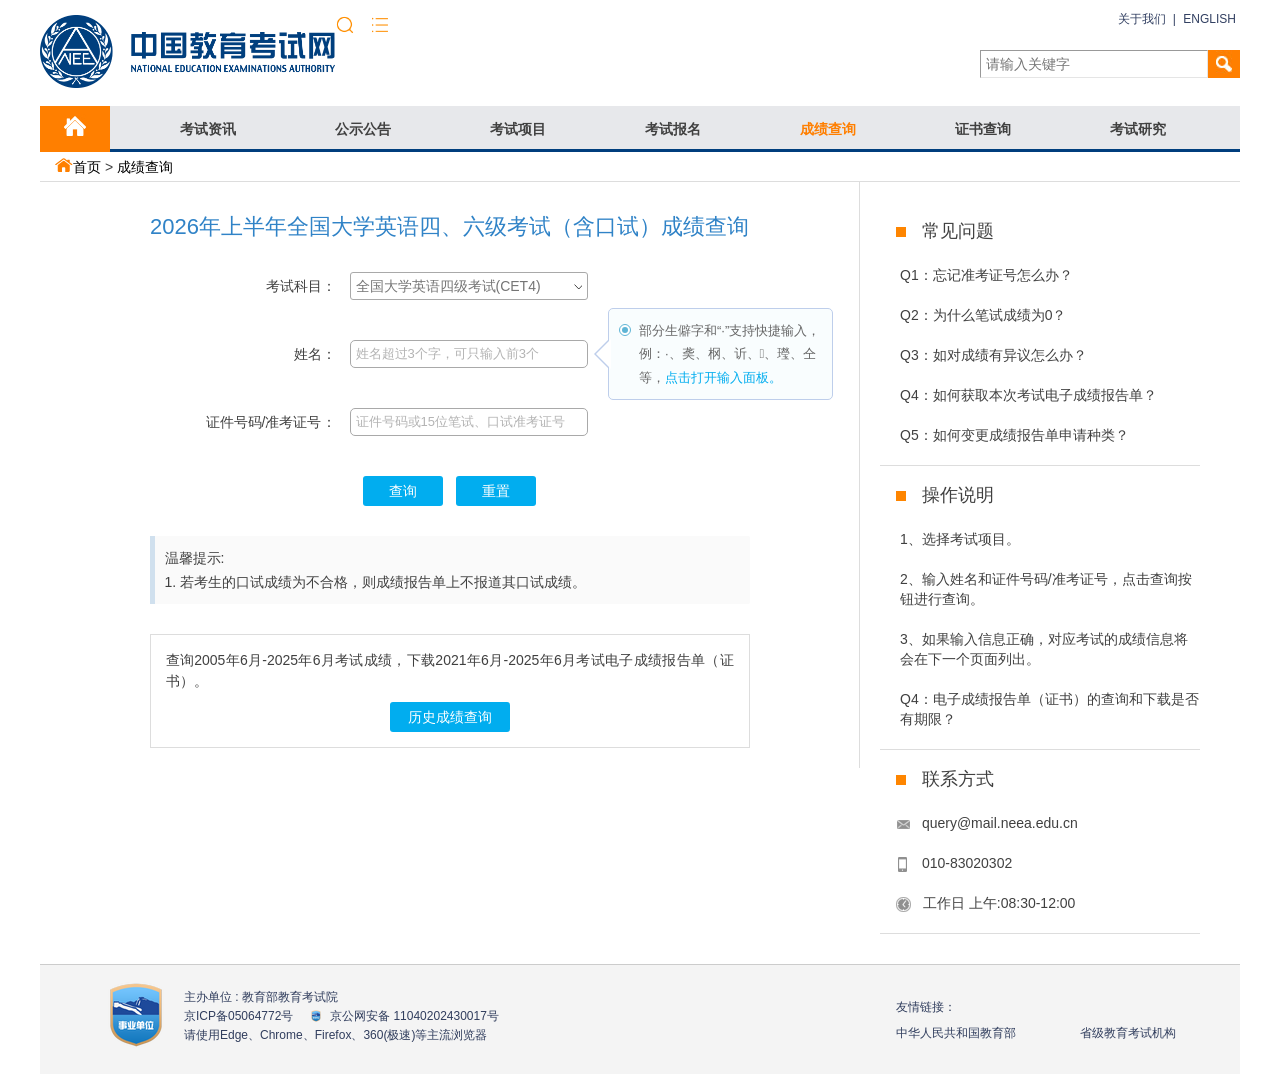
<file: index.html>
<!DOCTYPE html>
<html lang="en">
<head>
  <meta charset="UTF-8" />
  <meta name="viewport" content="width=device-width, initial-scale=1.0, maximum-scale=1.0, minimum-scale=1.0, user-scalable=no">
  <link rel="shortcut icon" href="favicon.ico" type="image/x-icon">
  <link rel="stylesheet" href="css/common.css" />
  <link rel="stylesheet" href="css/index.css" />
  <title>全国大学英语四、六级考试（含口试）成绩查询</title>
</head>
<body>
  <header class="page-header">
    <div class="dt-header-top">
      <div class="header-top">
        <a class="header-top-logo" href="https://www.neea.edu.cn/html1/folder/1508/113-1.htm">
          <img src="img/logo.png" alt="中国教育考试院">
        </a>

        <div class="header-top-action">
          <i class="header-top-action-search"></i>
          <i class="header-top-action-more"></i>
        </div>
      </div>

      <div class="header-about">
        <span class="header-about-container">
          <a href="#">关于我们</a>
          |
          <a href="#">ENGLISH</a>
        </span>
      </div>
    </div>

    <div class="header-search">
      <form action="">
        <input type="submit" value>
        <input type="text" placeholder="请输入关键字">
      </form>
    </div>

    <div class="header-nav">
      <div class="header-nav-icon">
        <a href="https://www.neea.edu.cn/">
          <img src="img/nav-home-dt.jpg" alt="">
        </a>
      </div>
      <ul class="header-nav-list">
        <li>
          <a href="https://www.neea.edu.cn/html1/folder/1508/113-1.htm">首页</a>
        </li>
        <li>
          <a href="https://www.neea.edu.cn/html1/category/16093/615-1.htm">考试资讯</a>
        </li>
        <li>
          <a href="https://www.neea.edu.cn/html1/category/1508/151-1.htm">公示公告</a>
        </li>
        <li>
          <a href="https://www.neea.edu.cn/html1/folder/16103/1271-1.htm">考试项目</a>
        </li>
        <li>
          <a href="https://www.neea.edu.cn/html1/folder/1607/298-1.htm">考试报名</a>
        </li>
        <li>
          <a href="https://cjcx.neea.edu.cn/html1/folder/20051/1151-1.htm">成绩查询</a>
        </li>
        <li>
          <a class="active" href="https://zscx.neea.edu.cn/html1/folder/21051/9446-1.htm">证书查询</a>
        </li>
        <li>
          <a href="https://research.neea.edu.cn/">考试研究</a>
        </li>
        <li>
          <a href="https://www.neea.edu.cn/html1/folder/1510/793-1.htm">关于我们</a>
        </li>
      </ul>
      <i>></i>
    </div>
  </header>

  <main class="page-main">
    <div class="main-nav">
      <div class="main-nav-container">
        <a class="main-nav-index-page" href="https://www.neea.edu.cn/html1/folder/1508/113-1.htm">首页</a>
        <span class="main-nav-current-page1">
          >
          <a href="https://cjcx.neea.edu.cn/">成绩查询</a>
        </span>
      </div>
    </div>

    <div class="main-container">
      <div class="main-title">
        <span><span class="main-title-text">2026年上半年</span>全国大学英语四、六级考试（含口试）成绩查询</span>
      </div>

      <div class="main-form">
        <form action="score.html" class="form-container">
          <!-- 输入框 -->
          <ul>
            <li class="form-item">
              <label class="form-item-label" for="subject">考试科目</label>
              <div class="form-item-input">
                <select class="input-subject" id="subject" name="subject" required>
                  <!-- <option value="" selected disabled hidden>请选择考试科目</option> -->
                  <option value="CET4" selected>全国大学英语四级考试(CET4)</option>
                  <option value="CET6">全国大学英语六级考试(CET6)</option>
                  <!-- <option value="CJT4">全国大学日语四级考试(CJT4)</option>
                  <option value="CJT6">全国大学日语六级考试(CJT6)</option>
                  <option value="PHD4">全国大学德语四级考试(PHD4)</option>
                  <option value="PHD6">全国大学德语六级考试(PHD6)</option>
                  <option value="CRT4">全国大学俄语四级考试(CRT4)</option>
                  <option value="CRT6">全国大学俄语六级考试(CRT6)</option>
                  <option value="TFU4">全国大学法语四级考试(TFU4)</option>
                  <option value="CET-SET">全国大学英语四、六级口语考试（CET-SET）</option>
                  <option value="CET">全国大学英语四、六级考试（网考）</option> -->
                </select>
              </div>
            </li>
            <li class="form-item">
              <label class="form-item-label" for="uname">姓名</label>
              <div class="form-item-input">
                <input
                  type="text" 
                  class="input-name"
                  id="uname" 
                  name="uname" 
                  placeholder="姓名超过3个字，可只输入前3个" 
                  maxlength="4" 
                  required
                >
              </div>
              <div class="form-item-input-extra">
                <span>部分生僻字和・支持</span>
                <a href="#">快捷输入</a>
              </div>
            </li>
            <li class="form-item">
              <label class="form-item-label" for="id-card">证件号码/准考证号</label>
              <div class="form-item-input">
                <input
                  type="tel"
                  class="input-id"
                  id="id-card"
                  name="id-card"
                  placeholder="证件号码或15位笔试、口试准考证号"
                  maxlength="18" 
                  required
                >
              </div>
            </li>
          </ul>

          <div class="form-btn">
            <button type="submit" class="btn-search">
              <span>查询</span>
            </button>
            <button type="reset" class="btn-reset">
              <span>重置</span>
            </button>
          </div>
        </form>

        <div class="main-form-notice">
          <span>温馨提示:</span>
          <p>1. 若考生的口试成绩为不合格，则成绩报告单上不报道其口试成绩。</p>
          <p>2. 请输入报考时的姓名和证件号码/准考证号进行查询，部分生僻字和“ · ”支持快捷输入。</p>
        </div>

        <div class="main-form-question">
          <a href="https://cjcx.neea.edu.cn/html1/folder/21083/9978-1.htm">常见问题</a>
          | 
          <a href="#">联系我们</a>
        </div>

        <div class="dt-form-item-input-extra">
          <div class="dt-input-extra-container">
            <div class="extra-top"></div>
            <div class="extra-bot"></div>
            <div class="extra-content">
              <i class="extra-circle-l">
                <i class="extra-circle-s"></i>
              </i>
              <div class="extra-text">
                部分生僻字和“·”支持快捷输入，例：·、䶮、㭎、䜣、𠅤、㼆、仝等，<a href="#">点击打开输入面板。</a>
              </div>
            </div>
          </div>
        </div>

        <div class="main-form-history">
          <div class="main-form-history-container">
            <p>查询2005年6月-2025年6月考试成绩，下载2021年6月-2025年6月考试电子成绩报告单（证书）。</p>
            <a href="#">历史成绩查询</a>
          </div>
        </div>
      </div>
    </div>

    <div class="main-side">
      <div class="main-side-container">
        <ul class="main-side-operation">
          <li class="main-side-title">常见问题</li>
          
          <li class="main-side-item">
            <span>Q1：忘记准考证号怎么办？</span>
          </li>
          <li class="main-side-item">
            <span>Q2：为什么笔试成绩为0？</span>
          </li>
          <li class="main-side-item">
            <span>Q3：如对成绩有异议怎么办？</span>
          </li>
          <li class="main-side-item">
            <span>Q4：如何获取本次考试电子成绩报告单？</span>
          </li>
          <li class="main-side-item">
            <span>Q5：如何变更成绩报告单申请种类？</span>
          </li>
        </ul>

        <ul class="main-side-question">
          <li class="main-side-title">操作说明</li>
          
          <li class="main-side-item">
            <span>1、选择考试项目。</span>
          </li>
          <li class="main-side-item">
            <span>2、输入姓名和证件号码/准考证号，点击查询按钮进行查询。</span>
          </li>
          <li class="main-side-item">
            <span>3、如果输入信息正确，对应考试的成绩信息将会在下一个页面列出。</span>
          </li>
          <li class="main-side-item">
            <span>Q4：电子成绩报告单（证书）的查询和下载是否有期限？</span>
          </li>
        </ul>
        
        <ul class="main-side-contact">
          <li class="main-side-title">联系方式</li>
          
          <li class="main-side-item">
            <img src="img/dt-icon-net.png" alt="">
            <span>query@mail.neea.edu.cn</span>
          </li>
          <li class="main-side-item">
            <img src="img/dt-icon-shouji.png" alt="">
            <span>010-83020302</span>
          </li>
          <li class="main-side-item">
            <img src="img/dt-icon-shijian.png" alt="">
            <span>工作日 上午:08:30-12:00</span>
          </li>
        </ul>
      </div>
    </div>
  </main>

  <footer class="page-footer">
    <div class="footer-container">
      <ul class="footer-menu">
        <li>
          <a href="#">网络地图</a>
          |
        </li>
        <li>
          <a href="https://www.neea.edu.cn/html1/folder/1510/793-1.htm">关于我们</a>
        </li>
        <!-- <li>
          <a href="#"></a>
        </li> -->
      </ul>

      <div class="footer-content">
        <div class="footer-content-img">
          <span class="footer-content-img-container">
            <a href="">
              <img src="img/logo-2.png" alt="微信" />
            </a>
          </span>
        </div>

        <div class="footer-content-detail">
          <div class="footer-content-detail-title">
            <span class="footer-content-detail-title-text">主办单位 : 教育部教育考试院</span>
          </div>

          <div class="footer-content-detail-container">
            <a class="footer-content-detail-item">
              <span class="footer-content-detail-text">京ICP备05064772号</span>
            </a>

            <a class="footer-content-detail-item">
              <img src="img/logo-2.png" alt="">
              <span class="footer-content-detail-text">京公网安备 11040202430017号</span>
            </a>
          </div>
          
          <span class="footer-content-detail-tips">请使用Edge、Chrome、Firefox、360(极速)等主流浏览器</span>
        </div>
      </div>
    </div>

    <div class="footer-link">
      <div class="footer-link--title">
        <span>友情链接：</span>
      </div>
      <div class="footer-link-content">
        <span>中华人民共和国教育部</span>
        <span>省级教育考试机构</span>
      </div>
    </div>
  </footer>

  <script src="js/index.js"></script>
</body>
</html>
</file>
<file: css/common.css>
@charset "UTF-8";
*,
*::before,
*::after {
  box-sizing: border-box;
  margin: 0;
  padding: 0;
}

html {
  font-size: 16px;
  -webkit-text-size-adjust: 100% !important;
  text-size-adjust: 100% !important;
}

body {
  min-height: 100vh;
  font-family: -apple-system, BlinkMacSystemFont, "Segoe UI", Roboto, "Helvetica Neue", Arial, "Noto Sans", sans-serif, "Apple Color Emoji", "Segoe UI Emoji", "Noto Color Emoji";
  font-size: 1rem;
  line-height: 1.5;
  background-color: #fff;
  overflow-wrap: break-word;
  -webkit-font-smoothing: antialiased;
  -moz-osx-font-smoothing: grayscale;
  -webkit-text-size-adjust: 100% !important;
  text-size-adjust: 100% !important;
  overflow-x: hidden;
  padding: env(safe-area-inset-top) env(safe-area-inset-right) env(safe-area-inset-bottom) env(safe-area-inset-left);
}

a {
  display: inline-block;
  background-color: transparent;
  color: inherit;
  text-decoration: none;
}

a:hover,
a:active,
button:hover,
button:active,
input:hover,
select:hover,
textarea:hover,
input:focus,
select:focus,
textarea:focus,
button:focus {
  outline: none !important;
}

a:focus-visible {
  outline: none;
  outline-offset: 0;
}

img {
  display: inline-block;
  border: none;
}

input, button, select {
  font-family: inherit;
  font-size: 100%;
  line-height: inherit;
  margin: 0;
  -webkit-appearance: none;
  appearance: none;
}

button, input {
  overflow: visible;
}

button, select {
  text-transform: none;
}

button, [type=button], [type=submit] {
  -webkit-appearance: none;
  appearance: none;
  cursor: pointer;
}

button::-moz-focus-inner,
[type=button]::-moz-focus-inner,
[type=submit]::-moz-focus-inner {
  border: none;
  padding: 0;
}

ul {
  list-style: none;
}

h1, h2, h3, h4, h5, h6 {
  font-size: 100%;
}

.sr-only {
  position: absolute;
  width: 1px;
  height: 1px;
  padding: 0;
  margin: -1px;
  overflow: hidden;
  clip-path: inset(50%);
  white-space: nowrap;
  border: 0;
}

.clearfix::after {
  content: "";
  display: table;
  clear: both;
}

hr {
  border: none;
}

::selection {
  background: #cce5ff;
}

@media (max-width: 768px) {
  body {
    position: relative;
    font-family: "微软雅黑", NeeaSimsun-Regular;
    color: #000;
  }
}
@media (min-width: 769px) {
  body {
    font-family: "Microsoft yahei", Arial, "Times New Roman", Times, serif, NeeaSimsun-Regular;
    color: #404040;
  }
}
body {
  width: 100%;
  font-size: 0.875rem;
  word-wrap: break-word;
}

@media (max-width: 768px) {
  .page-header {
    position: sticky;
    top: 0;
    left: 0;
    width: 100%;
    background: #fff;
    z-index: 999;
  }
}
@media (min-width: 769px) {
  .page-header {
    position: relative;
    width: 75rem;
    margin: 0 auto;
    text-align: left;
    overflow: hidden;
    clear: both;
  }
}
@media (min-width: 769px) {
  .page-header .dt-header-top {
    position: relative;
    margin: 0 auto;
    height: 6.625rem;
  }
}
@media (max-width: 768px) {
  .page-header .dt-header-top .header-top {
    display: flex;
    justify-content: space-between;
    align-items: center;
    padding: 0.5rem 0.625rem;
  }
}
@media (min-width: 769px) {
  .page-header .dt-header-top .header-top {
    float: left;
    margin-top: 0.9375rem;
  }
}
@media (min-width: 769px) {
  .page-header .dt-header-top .header-top .header-top-logo {
    float: left;
  }
}
@media (max-width: 768px) {
  .page-header .dt-header-top .header-top .header-top-logo img {
    width: 9.125rem;
    max-height: 2.25rem;
  }
}
@media (min-width: 769px) {
  .page-header .dt-header-top .header-top .header-top-logo img {
    width: 18.4375rem;
  }
}
@media (min-width: 769px) {
  .page-header .dt-header-top .header-top .header-top-action {
    display: none;
  }
}
.page-header .dt-header-top .header-top .header-top-action {
  display: flex;
  justify-content: flex-end;
  align-items: center;
}
.page-header .dt-header-top .header-top .header-top-action .header-top-action-more,
.page-header .dt-header-top .header-top .header-top-action .header-top-action-search {
  display: inline-block;
  width: 1.25rem;
  height: 1.25rem;
}
.page-header .dt-header-top .header-top .header-top-action .header-top-action-search {
  background: url("../img//search.png") 100% no-repeat;
  background-size: cover;
  margin-right: 0.9375rem;
}
.page-header .dt-header-top .header-top .header-top-action .header-top-action-more {
  background: url("../img//menu.png") 100% no-repeat;
  background-size: cover;
}
@media (max-width: 768px) {
  .page-header .dt-header-top .header-about {
    display: none;
  }
}
.page-header .dt-header-top .header-about {
  float: right;
  position: relative;
  width: 31.25rem;
  padding-top: 0.625rem;
  font-size: 0.75rem;
  line-height: 1.125rem;
  color: #313F61;
}
.page-header .dt-header-top .header-about .header-about-container {
  position: absolute;
  right: 0;
}
.page-header .dt-header-top .header-about .header-about-container a {
  color: #313F61;
  margin: 0 0.25rem;
}
@media (max-width: 768px) {
  .page-header .header-search {
    display: none;
  }
}
.page-header .header-search {
  position: absolute;
  top: 3.125rem;
  right: 0;
}
.page-header .header-search input[type=submit] {
  float: right;
  width: 2rem;
  height: 1.75rem;
  background: url("../img//search-dt.jpg") no-repeat left top;
  border: none;
  cursor: pointer;
}
.page-header .header-search input[type=text] {
  float: right;
  width: 14.25rem;
  height: 1.75rem;
  padding: 0 0.3125rem;
  border: 1px solid #999;
  border-bottom-color: #e5e5e5;
  border-right-color: #e5e5e5;
  line-height: 1.75rem;
  color: #666;
}
@media (max-width: 768px) {
  .page-header .header-nav {
    width: 100%;
    overflow: auto;
  }
}
@media (min-width: 769px) {
  .page-header .header-nav {
    height: 2.875rem;
    background-color: #e7e8eb;
    border-bottom: solid 3px #003e7d;
    font-weight: 700;
  }
}
@media (max-width: 768px) {
  .page-header .header-nav .header-nav-icon {
    display: none;
  }
}
.page-header .header-nav .header-nav-icon {
  float: left;
  width: 4.375rem;
  height: 2.875rem;
  background: #ff7f00;
  text-align: center;
}
@media (max-width: 768px) {
  .page-header .header-nav .header-nav-list {
    display: flex;
    justify-content: space-around;
    width: 230%;
    height: 2.25rem;
    background: #003f7e;
    font-size: 1rem;
    line-height: 2.25rem;
  }
  .page-header .header-nav .header-nav-list a {
    color: #fff;
  }
}
@media (min-width: 769px) {
  .page-header .header-nav .header-nav-list {
    float: left;
    display: flex;
    justify-content: space-around;
    align-items: center;
    width: 69.0625rem;
    padding: 0 0 0 1.25rem;
    line-height: 2.875rem;
  }
  .page-header .header-nav .header-nav-list li {
    cursor: pointer;
  }
  .page-header .header-nav .header-nav-list li:first-child, .page-header .header-nav .header-nav-list li:last-child {
    display: none;
  }
  .page-header .header-nav .header-nav-list li:nth-child(6) {
    color: #ff7f00;
  }
  .page-header .header-nav .header-nav-list li:hover {
    color: #ff7f00;
  }
}
@media (min-width: 769px) {
  .page-header .header-nav i {
    display: none;
  }
}
.page-header .header-nav i {
  position: fixed;
  top: 3.9063rem;
  right: 0.3125rem;
  font-style: inherit;
  color: #fff;
}
@media (max-width: 768px) {
  .page-header .header-bottm {
    display: none;
  }
}
@media (min-width: 769px) {
  .page-header .header-bottm {
    height: 1.875rem;
    padding-left: 0.9375rem;
    border-bottom: solid 1px #DDD;
    line-height: 1.875rem;
  }
  .page-header .header-bottm .header-bottom-index::before {
    content: "";
    display: inline-block;
    width: 1.125rem;
    height: 0.875rem;
    background: url("../img//dt-page-map.png");
    background-position: 0 100%;
    background-repeat: no-repeat;
    background-size: contain;
    color: #003f7e;
  }
  .page-header .header-bottm a {
    color: #000;
  }
  .page-header .header-bottm img {
    vertical-align: middle;
  }
  .page-header .header-bottm .header-bottm-right {
    float: right;
    width: 50%;
    text-align: right;
  }
  .page-header .header-bottm .header-bottm-right span {
    display: flex;
    justify-content: flex-end;
    align-items: center;
  }
  .page-header .header-bottm .header-bottm-right span .header-bottom-right-user {
    display: flex;
    justify-content: flex-end;
    align-items: center;
    margin-right: 0.25rem;
    color: #003f7e;
  }
  .page-header .header-bottm .header-bottm-right span .header-bottom-right-user::before {
    content: "";
    width: 1.125rem;
    height: 1.125rem;
    background: url("../img//user.png");
    background-position: 0 100%;
    background-repeat: no-repeat;
    background-size: contain;
    color: #003f7e;
  }
  .page-header .header-bottm .header-bottm-right span .header-bottom-right-logout {
    margin-left: 0.25rem;
  }
}

@media (min-width: 769px) {
  .page-main {
    width: 75rem;
    margin: 0 auto 1.875rem;
    text-align: left;
    overflow: hidden;
    clear: both;
  }
}
@media (max-width: 768px) {
  .page-main .main-nav .main-nav-container {
    padding: 0.5rem 0.625rem 0.375rem;
    border-bottom: 1px solid #eee;
    font-size: 0.875rem;
    color: #666;
  }
  .page-main .main-nav .main-nav-container a {
    color: #666;
  }
}
@media (min-width: 769px) {
  .page-main .main-nav .main-nav-container {
    height: 1.875rem;
    padding-left: 0.9375rem;
    border-bottom: solid 1px #DDD;
    line-height: 1.875rem;
  }
  .page-main .main-nav .main-nav-container .main-nav-index-page::before {
    content: "";
    display: inline-block;
    width: 1.125rem;
    height: 0.875rem;
    background: url("../img//dt-page-map.png");
    background-position: 0 100%;
    background-repeat: no-repeat;
    background-size: contain;
    color: #003f7e;
  }
  .page-main .main-nav .main-nav-container a {
    color: #000;
  }
}

@media (max-width: 768px) {
  .page-footer {
    background: #f5f5f5;
    padding-bottom: 0.625rem;
  }
}
@media (min-width: 769px) {
  .page-footer {
    display: flex;
    justify-content: space-between;
    width: 75rem;
    height: 6.875rem;
    margin: 0 auto;
    padding: 0.625rem 4rem;
    background: #f4f4f4;
    border-top: 0.0625rem solid #ccc;
    font-size: 0.75rem;
    color: #303D5D;
    text-align: center;
  }
}
@media (max-width: 768px) {
  .page-footer .footer-menu {
    display: flex;
    justify-content: center;
    align-items: center;
    padding: 0.625rem 0 0;
  }
  .page-footer .footer-menu li {
    font-size: 0.875rem;
    color: #000;
  }
  .page-footer .footer-menu li a {
    margin: 0 0.625rem;
    font-size: 0.75rem;
    color: #303D5D;
  }
}
@media (min-width: 769px) {
  .page-footer .footer-menu {
    display: none;
  }
}
@media (max-width: 768px) {
  .page-footer .footer-content {
    padding: 0.625rem 0 0;
  }
}
.page-footer .footer-content {
  display: flex;
  justify-content: center;
  align-items: center;
}
@media (min-width: 769px) {
  .page-footer .footer-content .footer-content-img {
    min-width: 4rem;
    min-height: 4rem;
    position: relative;
    left: -0.5rem;
  }
}
@media (max-width: 768px) {
  .page-footer .footer-content .footer-content-img img {
    max-width: 100%;
    width: 8vmin;
    height: 8vmin;
  }
}
@media (min-width: 769px) {
  .page-footer .footer-content .footer-content-detail {
    height: 3.75rem;
    text-align: left;
  }
}
@media (max-width: 768px) {
  .page-footer .footer-content .footer-content-detail .footer-content-detail-title {
    font-size: 3vmin;
    color: #303d5d;
    line-height: 1.6;
  }
}
@media (min-width: 769px) {
  .page-footer .footer-content .footer-content-detail .footer-content-detail-title {
    font-size: 0.75rem;
    color: #303d5d;
  }
}
@media (max-width: 768px) {
  .page-footer .footer-content .footer-content-detail .footer-content-detail-title .footer-content-detail-title-text {
    margin: 0.3125rem;
  }
}
@media (max-width: 768px) {
  .page-footer .footer-content .footer-content-detail .footer-content-detail-container {
    font-size: 3vmin;
    color: #303D5D;
    line-height: 1.6;
  }
}
@media (min-width: 769px) {
  .page-footer .footer-content .footer-content-detail .footer-content-detail-container {
    color: #303d5d;
  }
}
@media (max-width: 768px) {
  .page-footer .footer-content .footer-content-detail .footer-content-detail-container .footer-content-detail-item .footer-content-detail-text {
    margin: 0.3125rem;
  }
}
@media (min-width: 769px) {
  .page-footer .footer-content .footer-content-detail .footer-content-detail-container .footer-content-detail-item .footer-content-detail-text {
    height: 1.25rem;
    line-height: 1.25rem;
    color: #303d5d;
  }
}
@media (max-width: 768px) {
  .page-footer .footer-content .footer-content-detail .footer-content-detail-container .footer-content-detail-item img {
    width: 1rem;
    height: 1rem;
    margin-top: -3px;
  }
}
@media (min-width: 769px) {
  .page-footer .footer-content .footer-content-detail .footer-content-detail-container .footer-content-detail-item img {
    height: 0.875rem;
    margin: 0 0.25rem 0 0.75rem;
  }
}
.page-footer .footer-content .footer-content-detail .footer-content-detail-container .footer-content-detail-item img {
  vertical-align: middle;
}
@media (max-width: 768px) {
  .page-footer .footer-content .footer-content-detail .footer-content-detail-tips {
    display: none;
  }
}
.page-footer .footer-content .footer-content-detail .footer-content-detail-tips {
  font-size: 0.75rem;
  line-height: 1.5;
  color: #303d5d;
  text-align: justify;
}
@media (max-width: 768px) {
  .page-footer .footer-link {
    display: none;
  }
}
@media (min-width: 769px) {
  .page-footer .footer-link {
    display: flex;
    flex-direction: column;
    justify-content: center;
    text-align: left;
  }
  .page-footer .footer-link .footer-link--title span {
    padding: 0.3125rem 0.5rem 0.3125rem 0;
  }
  .page-footer .footer-link .footer-link-content {
    display: flex;
    gap: 4rem;
    margin-top: 0.5rem;
  }
}
</file>
<file: css/index.css>
@charset "UTF-8";
@media (min-width: 769px) {
  .page-main .main-container {
    float: left;
    position: relative;
    width: 51.25rem;
    margin: 0 0 1.875rem 0;
    padding: 0 1.25rem;
    border-right: solid 1px #ddd;
    overflow: hidden;
  }
}
@media (max-width: 768px) {
  .page-main .main-container .main-title {
    margin: 1.2vmin;
    padding: 0 3vmin;
    font-size: 4.53333333vmin;
    font-weight: 700;
    line-height: 1.5;
    color: #003f7e;
    text-align: center;
  }
}
@media (min-width: 769px) {
  .page-main .main-container .main-title {
    height: 1.875rem;
    margin: 1.875rem 0;
    font-size: 1.375rem;
    color: #3083c7;
    line-height: 1.875rem;
    text-align: center;
  }
}
@media (max-width: 768px) {
  .page-main .main-container .main-form {
    margin: 3vmin;
    padding: 3vmin 3vmin 0;
    border-radius: 1.5vmin;
    box-shadow: 0 0 1.8vmin rgba(0, 0, 0, 0.2);
  }
}
@media (min-width: 769px) {
  .page-main .main-container .main-form {
    font-size: 0.875rem;
  }
}
@media (min-width: 769px) {
  .page-main .main-container .main-form .form-container {
    width: 32.5rem;
    margin: 0 auto;
  }
}
@media (max-width: 768px) {
  .page-main .main-container .main-form .form-item {
    margin-bottom: 3.2vmin;
  }
  .page-main .main-container .main-form .form-item:nth-child(2) label {
    width: 4em;
    text-align-last: justify;
  }
}
@media (min-width: 769px) {
  .page-main .main-container .main-form .form-item {
    display: flex;
    float: left;
    position: relative;
    width: 100%;
    margin-bottom: 2.375rem;
    clear: both;
  }
}
.page-main .main-container .main-form .form-item label {
  display: inline-block;
}
@media (max-width: 768px) {
  .page-main .main-container .main-form .form-item label {
    font-size: 4.26666667vmin;
    color: #000;
  }
}
@media (min-width: 769px) {
  .page-main .main-container .main-form .form-item label {
    float: left;
    position: relative;
    width: 8.25rem;
    height: 1.75rem;
    line-height: 1.75rem;
    text-align: right;
  }
  .page-main .main-container .main-form .form-item label:after {
    content: "：";
    position: absolute;
  }
}
@media (max-width: 768px) {
  .page-main .main-container .main-form .form-item .form-item-input {
    padding: 2.4vmin 0 1.2vmin;
    border-bottom: 0.26666667vmin solid #dadada;
  }
}
@media (min-width: 769px) {
  .page-main .main-container .main-form .form-item .form-item-input {
    float: left;
    height: 1.875rem;
    margin-left: 1.75rem;
  }
}
@media (max-width: 768px) {
  .page-main .main-container .main-form .form-item .form-item-input select {
    width: 100%;
    background: #fff;
    border: none;
    font-size: 4vmin;
    line-height: 5.2vmin;
  }
}
@media (min-width: 769px) {
  .page-main .main-container .main-form .form-item .form-item-input select {
    width: 14.875rem;
    height: 1.75rem;
    background: #fff;
    background-image: url("data:image/svg+xml;charset=utf-8,%3Csvg width='10' height='6' viewBox='0 0 10 6' fill='none' xmlns='http://www.w3.org/2000/svg'%3E%3Cpath d='M1 1L6 6L11 1' stroke='%23000' stroke-width='0.9' stroke-linecap='round'/%3E%3C/svg%3E");
    background-repeat: no-repeat;
    background-position: right 5px center; /* 水平靠右12px，垂直居中 */
    background-size: 8px;
    padding: 0 0.3125rem;
    border: solid 1px #A9A9A9;
    border-radius: 3px;
    color: #757575;
  }
}
.page-main .main-container .main-form .form-item .form-item-input select option {
  color: #000;
}
.page-main .main-container .main-form .form-item .form-item-input select {
  /* 已选有效科目：正常黑色文字 */
}
.page-main .main-container .main-form .form-item .form-item-input select:valid {
  color: #757575;
}
@media (max-width: 768px) {
  .page-main .main-container .main-form .form-item .form-item-input .input-name,
  .page-main .main-container .main-form .form-item .form-item-input .input-id {
    width: 100%;
    background: #fff;
    border: none;
    font-size: 4vmin;
    color: #333;
    line-height: 5.2vmin;
  }
  .page-main .main-container .main-form .form-item .form-item-input .input-name::placeholder,
  .page-main .main-container .main-form .form-item .form-item-input .input-id::placeholder {
    font-size: 3.46666667vmin;
    color: #b3b3b3;
  }
}
@media (min-width: 769px) {
  .page-main .main-container .main-form .form-item .form-item-input .input-name,
  .page-main .main-container .main-form .form-item .form-item-input .input-id {
    width: 14.875rem;
    height: 1.75rem;
    background: #fff;
    padding: 0 0.3125rem;
    border: solid 1px #a9a9a9;
    border-radius: 0.3125rem;
    font-size: 0.8125rem;
    line-height: 1.75rem;
    color: #000;
  }
  .page-main .main-container .main-form .form-item .form-item-input .input-name::placeholder,
  .page-main .main-container .main-form .form-item .form-item-input .input-id::placeholder {
    font-size: 0.8125rem;
    color: #b3b3b3;
  }
}
@media (max-width: 768px) {
  .page-main .main-container .main-form .form-item .form-item-input-extra {
    margin-top: 0.6vmin;
    font-size: 3.6vmin;
    color: #a3a3a3;
    text-align: right;
  }
  .page-main .main-container .main-form .form-item .form-item-input-extra a {
    margin-left: 1.5vmin;
    font-size: 3.6vmin !important;
    color: #003f7e;
  }
}
@media (min-width: 769px) {
  .page-main .main-container .main-form .form-item .form-item-input-extra {
    display: none;
  }
}
@media (min-width: 769px) {
  .page-main .main-container .main-form .form-btn {
    clear: both;
    text-align: center;
  }
}
@media (max-width: 768px) {
  .page-main .main-container .main-form .form-btn button[type=submit] {
    display: block;
    width: 80%;
    height: 9vmin;
    background: #003f7e;
    margin: auto;
    border: none;
    border-radius: 1.5vmin;
    font-size: 4vmin;
    line-height: 9vmin;
    color: #fff;
    text-align: center;
  }
  .page-main .main-container .main-form .form-btn button[type=submit] span {
    display: inline-block;
    width: 3em;
    text-align-last: justify;
  }
}
@media (min-width: 769px) {
  .page-main .main-container .main-form .form-btn button[type=submit] {
    width: 5rem;
    height: 1.875rem;
    background: #01ADEF;
    margin: 0 0.3125rem;
    border: 0;
    border-radius: 0.1875rem;
    line-height: 1.875rem;
    color: #fff;
    text-align: center;
  }
}
@media (max-width: 768px) {
  .page-main .main-container .main-form .form-btn button[type=reset] {
    display: none;
  }
}
@media (min-width: 769px) {
  .page-main .main-container .main-form .form-btn button[type=reset] {
    width: 5rem;
    height: 1.875rem;
    background: #01ADEF;
    margin: 0 0.3125rem;
    border: 0;
    border-radius: 3px;
    line-height: 1.875rem;
    color: #fff;
    text-align: center;
  }
}
@media (max-width: 768px) {
  .page-main .main-container .main-form .dt-form-item-input-extra {
    display: none;
  }
}
.page-main .main-container .main-form .dt-form-item-input-extra {
  position: absolute;
  left: 35.5rem;
  top: 7.875rem;
}
.page-main .main-container .main-form .dt-form-item-input-extra .dt-input-extra-container {
  position: relative;
  width: 14.0625rem;
  background: #f9fdfe;
  padding: 0.625rem;
  border: 0.0625rem solid #beceeb;
  border-radius: 0.3125rem;
}
.page-main .main-container .main-form .dt-form-item-input-extra .dt-input-extra-container .extra-top {
  position: absolute;
  left: -1.875rem;
  top: 1.875rem;
  width: 0;
  height: 0;
  border-width: 0.9375rem;
  border-style: dashed solid dashed dashed;
  border-color: transparent #beceeb transparent transparent;
  font-size: 0;
}
.page-main .main-container .main-form .dt-form-item-input-extra .dt-input-extra-container .extra-bot {
  position: absolute;
  left: -1.75rem;
  top: 1.875rem;
  width: 0;
  height: 0;
  border-width: 0.9375rem;
  border-style: dashed solid dashed dashed;
  border-color: transparent #ffffff transparent transparent;
  font-size: 0;
}
.page-main .main-container .main-form .dt-form-item-input-extra .dt-input-extra-container .extra-content {
  position: relative;
}
.page-main .main-container .main-form .dt-form-item-input-extra .dt-input-extra-container .extra-content .extra-circle-l {
  position: absolute;
  top: 0.3125rem;
  left: 0;
  display: inline-block;
  width: 0.75rem;
  height: 0.75rem;
  background: #fff;
  border: 1px solid #5fb5d6;
  border-radius: 0.75rem;
  line-height: 0.75rem;
}
.page-main .main-container .main-form .dt-form-item-input-extra .dt-input-extra-container .extra-content .extra-circle-l .extra-circle-s {
  position: absolute;
  left: 0.125rem;
  top: 0.125rem;
  width: 0.375rem;
  height: 0.375rem;
  background: #5fb5d6;
  border-radius: 0.375rem;
}
.page-main .main-container .main-form .dt-form-item-input-extra .dt-input-extra-container .extra-content .extra-text {
  padding: 0 0 0 1.25rem;
  line-height: 180%;
  font-size: 0.8125rem;
  color: #666;
}
.page-main .main-container .main-form .dt-form-item-input-extra .dt-input-extra-container .extra-content .extra-text a {
  display: inline-block;
  color: #01adef;
}
@media (max-width: 768px) {
  .page-main .main-container .main-form .main-form-notice {
    margin: 3vmin 0;
    font-size: 3.46666667vmin;
    color: #ff9919;
    text-align: justify;
  }
  .page-main .main-container .main-form .main-form-notice div {
    display: none;
  }
}
@media (min-width: 769px) {
  .page-main .main-container .main-form .main-form-notice {
    width: 37.5rem;
    background: #FAFAFA;
    margin: 1.875rem auto;
    padding: 0.625rem;
    border-left: 0.3125rem solid #D0E0EE;
    border-radius: 0 0.125rem 0.125rem 0;
    line-height: 1.6;
  }
  .page-main .main-container .main-form .main-form-notice span {
    line-height: 1.8;
  }
  .page-main .main-container .main-form .main-form-notice p:nth-child(n+3) {
    display: none;
  }
}
.page-main .main-container .main-form .main-form-question {
  border-top: 0.4vmin solid #dadada;
  font-size: 4vmin;
  line-height: 10vmin;
  color: #003f7e;
  text-align: center;
}
.page-main .main-container .main-form .main-form-question a {
  color: #003f7e;
}
@media (min-width: 769px) {
  .page-main .main-container .main-form .main-form-question {
    display: none;
  }
}
@media (max-width: 768px) {
  .page-main .main-container .main-form .main-form-history {
    margin: 3vmin 3vmin 6vmin;
    padding: 3vmin;
    border-radius: 1.5vmin;
  }
  .page-main .main-container .main-form .main-form-history p {
    margin: 0 0 3vmin;
    font-size: 4vmin;
    color: black;
    text-align: justify;
  }
  .page-main .main-container .main-form .main-form-history a {
    display: block;
    width: 80%;
    height: 9vmin;
    background: #003f7e;
    margin: auto;
    border: none;
    border-radius: 1.5vmin;
    font-size: 4vmin;
    line-height: 9vmin;
    color: #fff;
    text-align: center;
  }
}
@media (min-width: 769px) {
  .page-main .main-container .main-form .main-form-history {
    width: 37.5rem;
    margin: 1.25rem auto;
  }
  .page-main .main-container .main-form .main-form-history-container {
    padding: 0.9375rem;
    border: 0.0625rem solid #ddd;
  }
  .page-main .main-container .main-form .main-form-history-container p {
    height: 3.25rem;
    font-size: 0.875rem;
    text-align: justify;
  }
  .page-main .main-container .main-form .main-form-history-container a {
    display: block;
    width: 7.5rem;
    height: 1.875rem;
    background: #01ADEF;
    margin: auto;
    border-radius: 0.1875rem;
    font-size: 0.875rem;
    line-height: 1.875rem;
    color: #fff;
    text-align: center;
  }
}

@media (max-width: 768px) {
  .main-side {
    display: none;
  }
}
.main-side {
  float: left;
  width: 20rem;
  margin: 1.25rem 0 0 1.25rem;
  font-size: 0.875rem;
  color: #404040;
  text-align: left;
}
.main-side .main-side-contact,
.main-side .main-side-question,
.main-side .main-side-operation {
  border-bottom: 1px solid #dddddd;
}
.main-side .main-side-contact .main-side-title,
.main-side .main-side-question .main-side-title,
.main-side .main-side-operation .main-side-title {
  border-bottom-width: medium;
  border-bottom-style: none;
  border-bottom-color: currentcolor;
  margin: 0.5rem 0 0;
  padding: 0.5rem 0 1.25rem 1rem;
  font-size: 1.125rem;
}
.main-side .main-side-contact .main-side-title::before,
.main-side .main-side-question .main-side-title::before,
.main-side .main-side-operation .main-side-title::before {
  content: "";
  display: inline-block;
  width: 0.625rem;
  height: 0.625rem;
  margin-right: 1rem;
  background: #fe8500;
}
.main-side .main-side-contact .main-side-item,
.main-side .main-side-question .main-side-item,
.main-side .main-side-operation .main-side-item {
  margin-bottom: 1.25rem;
  padding-left: 1.25rem;
  line-height: 1.25rem;
}
.main-side .main-side-question .main-side-item {
  cursor: pointer;
}
.main-side .main-side-contact img {
  vertical-align: middle;
}
.main-side .main-side-contact .main-side-item {
  padding-left: 1rem;
}
.main-side .main-side-contact .main-side-item span {
  margin-left: 0.5rem;
}
</file>
<file: css/score.css>
@charset "UTF-8";
@media (max-width: 768px) {
  .page-main {
    color: #000;
  }
  .page-main .main-title {
    margin: 1.2vmin;
    font-size: 4.53333333vmin;
    font-weight: 700;
    line-height: 1.5;
    color: #003f7e;
    text-align: center;
  }
  .page-main .main-score .score-user-list {
    margin: 3vmin;
    padding: 0 3vmin;
    border-radius: 1.5vmin;
    box-shadow: 0 0 1.8vmin rgba(0, 0, 0, 0.2);
  }
  .page-main .main-score .score-user-list .score-user-list-item {
    display: flex;
    justify-content: space-between;
    align-items: center;
    border-bottom: 0.26666667vmin solid #dadada;
    font-size: 4.26666667vmin;
    line-height: 10vmin;
  }
  .page-main .main-score .score-user-list .score-user-list-item:last-child {
    border-bottom: none;
  }
  .page-main .main-score .score-user-list .score-user-list-item:nth-child(-n+3) span:nth-child(1) {
    display: inline-block;
    width: 4em;
    text-align-last: justify;
  }
  .page-main .main-score .score-user-list .score-user-list-item span:nth-child(2) {
    width: 59%;
    text-align: right;
    word-break: break-all;
  }
  .page-main .main-score .score-container-oral,
  .page-main .main-score .score-container-written {
    margin: 3vmin;
    border: 0.26666667vmin solid #c8ddee;
    border-radius: 1.5vmin;
    box-shadow: 0 0 1.8vmin rgba(0, 0, 0, 0.2);
  }
  .page-main .main-score .score-container-oral .score-container-title,
  .page-main .main-score .score-container-written .score-container-title {
    background: #edf3f9;
    border-top-right-radius: 1.5vmin;
    border-top-left-radius: 1.5vmin;
    font-size: 4vmin;
    font-weight: 700;
    line-height: 8vmin;
    text-align: center;
    align-items: center;
  }
  .page-main .main-score .score-oral-list,
  .page-main .main-score .score-written-list {
    padding: 0 3vmin;
  }
  .page-main .main-score .score-oral-list li,
  .page-main .main-score .score-written-list li {
    display: flex;
    justify-content: space-between;
    align-items: center;
    border-bottom: 0.26666667vmin solid #dadada;
    font-size: 4.26666667vmin;
    line-height: 10vmin;
  }
  .page-main .main-score .score-oral-list li span:nth-child(2),
  .page-main .main-score .score-written-list li span:nth-child(2) {
    width: 59%;
    text-align: right;
    word-break: break-all;
  }
  .page-main .main-score .score-oral-list li:nth-child(n+3),
  .page-main .main-score .score-written-list li:nth-child(n+3) {
    padding-left: 4.1em;
  }
  .page-main .main-score .score-oral-list li:nth-child(n+3) span:nth-child(1),
  .page-main .main-score .score-written-list li:nth-child(n+3) span:nth-child(1) {
    display: inline-block;
    width: 5em;
    text-align-last: justify;
  }
  .page-main .main-score .score-oral-list li:nth-child(n+3) span:nth-child(2),
  .page-main .main-score .score-written-list li:nth-child(n+3) span:nth-child(2) {
    color: #003e7d;
  }
  .page-main .main-score .score-oral-list .oral-score-label,
  .page-main .main-score .score-oral-list .score-total-label,
  .page-main .main-score .score-written-list .oral-score-label,
  .page-main .main-score .score-written-list .score-total-label {
    display: inline-block;
    width: 4em;
    text-align-last: justify;
  }
  .page-main .main-score .score-oral-list .score-total-value,
  .page-main .main-score .score-written-list .score-total-value {
    color: red;
  }
  .page-main .main-score .score-oral-list .oral-level-value,
  .page-main .main-score .score-written-list .oral-level-value {
    color: black;
  }
  .page-main .main-notice {
    margin: 3vmin;
    padding: 3vmin;
    border-radius: 1.5vmin;
    box-shadow: 0 0 1.8vmin rgba(0, 0, 0, 0.2);
    font-size: 4vmin;
    color: #a3a3a3;
    text-align: justify;
  }
  .page-main .main-btn {
    display: flex;
    justify-content: center;
    align-items: center;
    margin: 2vmin 0;
  }
  .page-main .main-btn .btn-back {
    width: 95%;
    height: 10vmin;
    background: #003f7e;
    margin: 0 3vmin;
    border: none;
    border-radius: 1.5vmin;
    font-size: 4vmin;
    line-height: 10vmin;
    color: #fff;
    text-align: center;
  }
  .page-main .main-btn .btn-back span {
    display: inline-block;
    width: 3em;
    text-align-last: justify;
  }
}
@media (min-width: 769px) {
  .page-main .main-title {
    height: 1.875rem;
    margin: 2.5rem 0;
    font-size: 1.375rem;
    line-height: 1.875rem;
    color: #3083c7;
    text-align: center;
  }
  .page-main .main-score .score-user-list {
    width: 28.125rem;
    margin: 0.625rem auto;
    font-size: 1rem;
    overflow: hidden;
  }
  .page-main .main-score .score-user-list .score-user-list-item {
    line-height: 2;
  }
  .page-main .main-score .score-user-list .score-user-list-item:nth-child(-n+3) span:nth-child(1) {
    display: inline-block;
    width: 4em;
    text-align-last: justify;
  }
  .page-main .main-score .score-user-list .score-user-list-item span:nth-child(1) {
    position: relative;
  }
  .page-main .main-score .score-user-list .score-user-list-item span:nth-child(1)::after {
    content: "：";
    position: absolute;
  }
  .page-main .main-score .score-user-list .score-user-list-item span:nth-child(2) {
    margin-left: 0.75rem;
  }
  .page-main .main-score .score-container-oral,
  .page-main .main-score .score-container-written {
    width: 28.125rem;
    margin: auto;
    font-size: 1rem;
  }
  .page-main .main-score .score-container-oral .score-container-title,
  .page-main .main-score .score-container-written .score-container-title {
    background: #D0E0EE;
    padding: 0.625rem;
    font-weight: 700;
    text-align: center;
  }
  .page-main .main-score .score-oral-list li,
  .page-main .main-score .score-written-list li {
    line-height: 2;
  }
  .page-main .main-score .score-oral-list li span:nth-child(1),
  .page-main .main-score .score-written-list li span:nth-child(1) {
    position: relative;
  }
  .page-main .main-score .score-oral-list li span:nth-child(1)::after,
  .page-main .main-score .score-written-list li span:nth-child(1)::after {
    content: "：";
    position: absolute;
  }
  .page-main .main-score .score-oral-list li span:nth-child(2),
  .page-main .main-score .score-written-list li span:nth-child(2) {
    margin-left: 0.75rem;
  }
  .page-main .main-score .score-oral-list li:nth-child(2) span:nth-child(1),
  .page-main .main-score .score-written-list li:nth-child(2) span:nth-child(1) {
    display: inline-block;
    width: 4em;
    text-align-last: justify;
  }
  .page-main .main-score .score-oral-list li:nth-child(n+3),
  .page-main .main-score .score-written-list li:nth-child(n+3) {
    padding-left: 5em;
  }
  .page-main .main-score .score-oral-list li:nth-child(n+3) span:nth-child(1),
  .page-main .main-score .score-written-list li:nth-child(n+3) span:nth-child(1) {
    display: inline-block;
    width: 5em;
    text-align-last: justify;
  }
  .page-main .main-score .score-oral-list li:nth-child(n+3) span:nth-child(2),
  .page-main .main-score .score-written-list li:nth-child(n+3) span:nth-child(2) {
    font-style: initial;
    font-weight: 700;
    color: #19407A;
  }
  .page-main .main-score .score-oral-list .score-total-value,
  .page-main .main-score .score-written-list .score-total-value {
    font-weight: 700;
    color: #FC1200;
  }
  .page-main .main-notice {
    width: 28.125rem;
    background: #FAFAFA;
    margin: 0.625rem auto;
    padding: 0.9375rem;
    border-left: 0.3125rem solid #D0E0EE;
    border-radius: 0 0.125rem 0.125rem 0;
    font-size: 0.875rem;
    line-height: 1.6;
  }
  .page-main .main-btn {
    margin: 1.875rem 0 0 0;
    text-align: center;
  }
  .page-main .main-btn .btn-back {
    display: inline-block;
    width: 6.25rem;
    height: 2.1875rem;
    background: #32AEEA;
    margin: 0 0.3125rem;
    border: none;
    border-radius: 0.3125rem;
    line-height: 2.1875rem;
    font-size: 0.875rem;
    color: #fff;
    text-align: center;
  }
}
</file>
